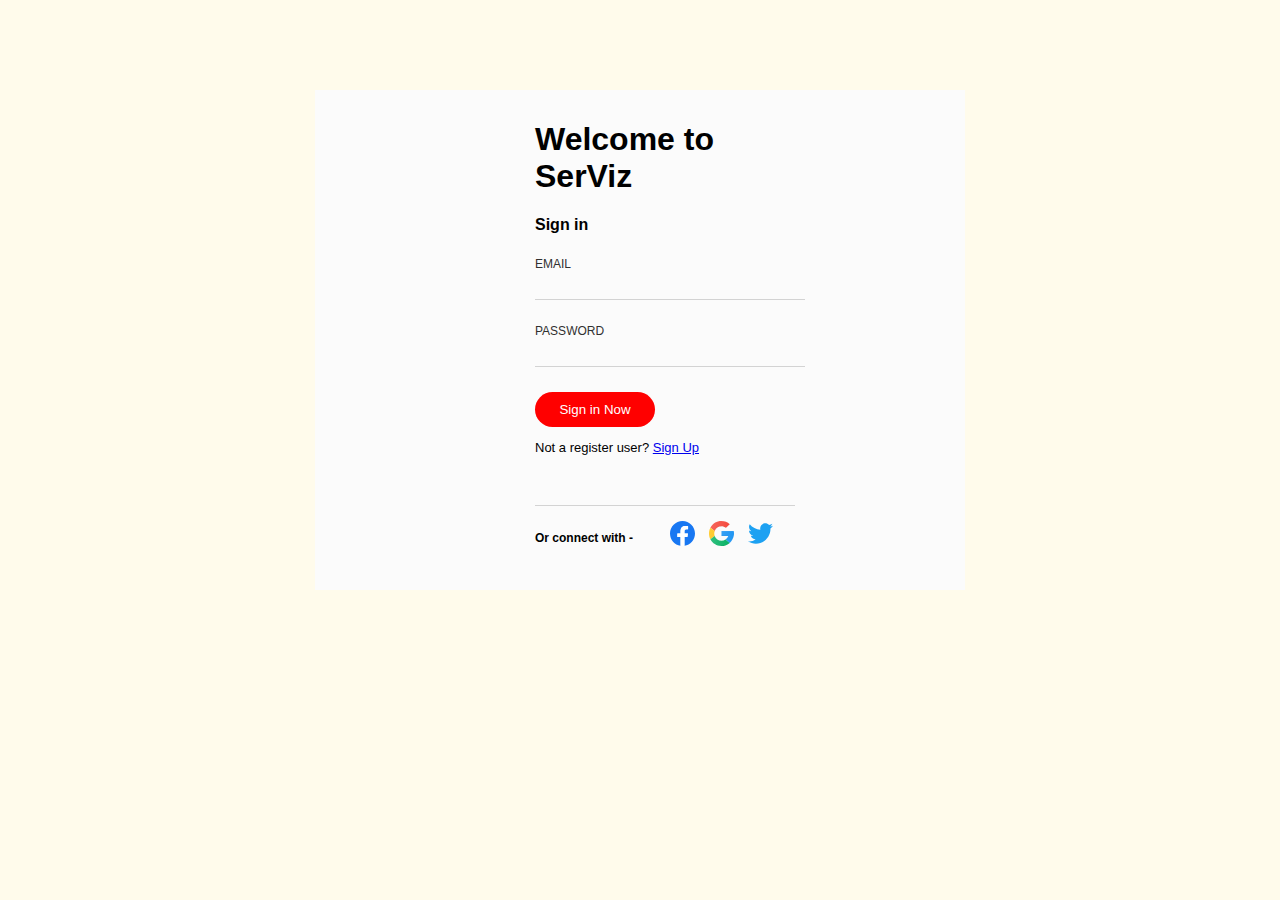
<file: index.html>
<!DOCTYPE html>
<html lang="en">
<head>
    <meta charset="UTF-8">
    <link rel="stylesheet" href="https://pro.fontawesome.com/releases/v5.10.0/css/all.css" integrity="sha384-AYmEC3Yw5cVb3ZcuHtOA93w35dYTsvhLPVnYs9eStHfGJvOvKxVfELGroGkvsg+p" crossorigin="anonymous"/>
    <title>Sign Up</title>
    <link rel="stylesheet" href="style_index.css">
</head>
<body>
    <div class="container">
        <div class="section1">
            <h1>Welcome to SerViz</h1>
            <h4>Sign in</h4>
            <form action="" method="get">
                <div class="formGroup">
                    <p><label for="email">Email</label></p>
                    <input type="email" id="email" name="email" required >
                </div>
                <div>
                    <p><label for="userNmae">Password</label></p>
                    <input type="password" id="password" required >
                </div>
                <button type="button" id="btn">Sign in Now</button>
                <p>Not a register user? <a href="signUp.html">Sign Up</a></p>
            </form>
            <div class="line"></div>  
            <div class="socialIcons">
               <h6><strong>Or connect with - </strong></h6>
               <div class="icon"><?xml version="1.0" ?><!DOCTYPE svg  PUBLIC '-//W3C//DTD SVG 1.1//EN'  'http://www.w3.org/Graphics/SVG/1.1/DTD/svg11.dtd'><svg height="100%" style="fill-rule:evenodd;clip-rule:evenodd;stroke-linejoin:round;stroke-miterlimit:2;" version="1.1" viewBox="0 0 512 512" width="100%" xml:space="preserve" xmlns="http://www.w3.org/2000/svg" xmlns:serif="http://www.serif.com/" xmlns:xlink="http://www.w3.org/1999/xlink"><g><path d="M512,256c0,-141.385 -114.615,-256 -256,-256c-141.385,0 -256,114.615 -256,256c0,127.777 93.616,233.685 216,252.89l0,-178.89l-65,0l0,-74l65,0l0,-56.4c0,-64.16 38.219,-99.6 96.695,-99.6c28.009,0 57.305,5 57.305,5l0,63l-32.281,0c-31.801,0 -41.719,19.733 -41.719,39.978l0,48.022l71,0l-11.35,74l-59.65,0l0,178.89c122.385,-19.205 216,-125.113 216,-252.89Z" style="fill:#1877f2;fill-rule:nonzero;"/><path d="M355.65,330l11.35,-74l-71,0l0,-48.022c0,-20.245 9.917,-39.978 41.719,-39.978l32.281,0l0,-63c0,0 -29.297,-5 -57.305,-5c-58.476,0 -96.695,35.44 -96.695,99.6l0,56.4l-65,0l0,74l65,0l0,178.89c13.033,2.045 26.392,3.11 40,3.11c13.608,0 26.966,-1.065 40,-3.11l0,-178.89l59.65,0Z" style="fill:#fff;fill-rule:nonzero;"/></g></svg></div>
               <div class="icon"><?xml version="1.0" ?><svg enable-background="new 0 0 24 24" id="Layer_1" version="1.1" viewBox="0 0 24 24" xml:space="preserve" xmlns="http://www.w3.org/2000/svg" xmlns:xlink="http://www.w3.org/1999/xlink"><g><path d="M12,5c1.6167603,0,3.1012573,0.5535278,4.2863159,1.4740601l3.637146-3.4699707   C17.8087769,1.1399536,15.0406494,0,12,0C7.392395,0,3.3966675,2.5999146,1.3858032,6.4098511l4.0444336,3.1929321   C6.4099731,6.9193726,8.977478,5,12,5z" fill="#F44336"/><path d="M23.8960571,13.5018311C23.9585571,13.0101929,24,12.508667,24,12   c0-0.8578491-0.093689-1.6931763-0.2647705-2.5H12v5h6.4862061c-0.5247192,1.3637695-1.4589844,2.5177612-2.6481934,3.319458   l4.0594482,3.204834C22.0493774,19.135437,23.5219727,16.4903564,23.8960571,13.5018311z" fill="#2196F3"/><path d="M5,12c0-0.8434448,0.1568604-1.6483765,0.4302368-2.3972168L1.3858032,6.4098511   C0.5043335,8.0800171,0,9.9801636,0,12c0,1.9972534,0.4950562,3.8763428,1.3582153,5.532959l4.0495605-3.1970215   C5.1484375,13.6044312,5,12.8204346,5,12z" fill="#FFC107"/><path d="M12,19c-3.0455322,0-5.6295776-1.9484863-6.5922241-4.6640625L1.3582153,17.532959   C3.3592529,21.3734741,7.369812,24,12,24c3.027771,0,5.7887573-1.1248169,7.8974609-2.975708l-4.0594482-3.204834   C14.7412109,18.5588989,13.4284058,19,12,19z" fill="#00B060"/><path d="M12,23.75c-3.5316772,0-6.7072754-1.4571533-8.9524536-3.7786865C5.2453613,22.4378052,8.4364624,24,12,24   c3.5305786,0,6.6952515-1.5313721,8.8881226-3.9592285C18.6495972,22.324646,15.4981079,23.75,12,23.75z" opacity="0.1"/><polygon opacity="0.1" points="12,14.25 12,14.5 18.4862061,14.5 18.587492,14.25  "/><path d="M23.9944458,12.1470337C23.9952393,12.0977783,24,12.0493774,24,12   c0-0.0139771-0.0021973-0.0274658-0.0022583-0.0414429C23.9970703,12.0215454,23.9938965,12.0838013,23.9944458,12.1470337z" fill="#E6E6E6"/><path d="M12,9.5v0.25h11.7855721c-0.0157471-0.0825195-0.0329475-0.1680908-0.0503426-0.25H12z" fill="#FFFFFF" opacity="0.2"/><linearGradient gradientUnits="userSpaceOnUse" id="SVGID_1_" x1="0" x2="24" y1="12" y2="12"><stop offset="0" style="stop-color:#FFFFFF;stop-opacity:0.2"/><stop offset="1" style="stop-color:#FFFFFF;stop-opacity:0"/></linearGradient><path d="M23.7352295,9.5H12v5h6.4862061C17.4775391,17.121582,14.9771729,19,12,19   c-3.8659668,0-7-3.1340332-7-7c0-3.8660278,3.1340332-7,7-7c1.4018555,0,2.6939087,0.4306641,3.7885132,1.140686   c0.1675415,0.1088867,0.3403931,0.2111206,0.4978027,0.333374l3.637146-3.4699707L19.8414307,2.940979   C17.7369385,1.1170654,15.00354,0,12,0C5.3725586,0,0,5.3725586,0,12c0,6.6273804,5.3725586,12,12,12   c6.1176758,0,11.1554565-4.5812378,11.8960571-10.4981689C23.9585571,13.0101929,24,12.508667,24,12   C24,11.1421509,23.906311,10.3068237,23.7352295,9.5z" fill="url(#SVGID_1_)"/><path d="M15.7885132,5.890686C14.6939087,5.1806641,13.4018555,4.75,12,4.75c-3.8659668,0-7,3.1339722-7,7   c0,0.0421753,0.0005674,0.0751343,0.0012999,0.1171875C5.0687437,8.0595093,8.1762085,5,12,5   c1.4018555,0,2.6939087,0.4306641,3.7885132,1.140686c0.1675415,0.1088867,0.3403931,0.2111206,0.4978027,0.333374   l3.637146-3.4699707l-3.637146,3.2199707C16.1289062,6.1018066,15.9560547,5.9995728,15.7885132,5.890686z" opacity="0.1"/><path d="M12,0.25c2.9750366,0,5.6829224,1.0983887,7.7792969,2.8916016l0.144165-0.1375122   l-0.110014-0.0958166C17.7089558,1.0843592,15.00354,0,12,0C5.3725586,0,0,5.3725586,0,12   c0,0.0421753,0.0058594,0.0828857,0.0062866,0.125C0.0740356,5.5558472,5.4147339,0.25,12,0.25z" fill="#FFFFFF" opacity="0.2"/></g><g/><g/><g/><g/><g/><g/><g/><g/><g/><g/><g/><g/><g/><g/><g/></svg></div>
               <div class="icon"><?xml version="1.0" ?><!DOCTYPE svg  PUBLIC '-//W3C//DTD SVG 1.1//EN'  'http://www.w3.org/Graphics/SVG/1.1/DTD/svg11.dtd'><svg height="100%" style="fill-rule:evenodd;clip-rule:evenodd;stroke-linejoin:round;stroke-miterlimit:2;" version="1.1" viewBox="0 0 512 512" width="100%" xml:space="preserve" xmlns="http://www.w3.org/2000/svg" xmlns:serif="http://www.serif.com/" xmlns:xlink="http://www.w3.org/1999/xlink"><rect height="400" style="fill:none;" width="400" x="56" y="56"/><path d="M161.014,464.013c193.208,0 298.885,-160.071 298.885,-298.885c0,-4.546 0,-9.072 -0.307,-13.578c20.558,-14.871 38.305,-33.282 52.408,-54.374c-19.171,8.495 -39.51,14.065 -60.334,16.527c21.924,-13.124 38.343,-33.782 46.182,-58.102c-20.619,12.235 -43.18,20.859 -66.703,25.498c-19.862,-21.121 -47.602,-33.112 -76.593,-33.112c-57.682,0 -105.145,47.464 -105.145,105.144c0,8.002 0.914,15.979 2.722,23.773c-84.418,-4.231 -163.18,-44.161 -216.494,-109.752c-27.724,47.726 -13.379,109.576 32.522,140.226c-16.715,-0.495 -33.071,-5.005 -47.677,-13.148l0,1.331c0.014,49.814 35.447,93.111 84.275,102.974c-15.464,4.217 -31.693,4.833 -47.431,1.802c13.727,42.685 53.311,72.108 98.14,72.95c-37.19,29.227 -83.157,45.103 -130.458,45.056c-8.358,-0.016 -16.708,-0.522 -25.006,-1.516c48.034,30.825 103.94,47.18 161.014,47.104" style="fill:#1da1f2;fill-rule:nonzero;"/></svg></div>
            </div>
        </div>
    </div>
</body>
</html>
</file>
<file: style_index.css>
body{
    margin: 0px;
    padding: 0px;
    box-sizing: border-box;
    font-family: sans-serif;
    background-color: #FFFBEB;
    background-size: cover;
    background-attachment: fixed;
}
.container{
    justify-content: center;
    align-items: center;
    margin: 0 auto;
    max-width: 650px;
    height: 500px;
    margin-top: 90px;
    background-color: #FBFBFB;
    display: flex;
}
.section1{
    width: 40%;
    padding-left: 50px;
}
label{
    text-transform: uppercase;
    font-size: 12px;
    color: rgb(48, 48, 48);
}
input{
    border: none;
    width: 100%;
    border-bottom: 1px solid lightgray;
    background-color: #FBFBFB;
    position: relative;
    top: -10px;
    padding: 5px;
}
input:focus {
    outline: none;
    border-bottom: 1px solid red;
    font-size: 14px;
    font-weight: bold;
}
#password:focus{
    color: red;
    font-size: 16px;
    font-weight: bold;
}
#btn{
    border: none;
    background-color: red;
    border-radius: 20px;
    padding: 10px;
    color: white;
    width: 120px;
    margin-top: 15px;
}
p{
    font-size: small;
}
.line{
    border-bottom: 1px solid lightgray;
    width: 100%;
    margin-top: 50px;
}
.socialIcons{
    display: flex;
    margin-top: 5px;
}
.icon{
    margin: 10px 7px;
    position: relative;
    left: 30px;
    width: 25px;
    height: 25px;
    border-radius: 55px;
    
    font-size: 12px;
    line-height: 25px;
}

h6{
    position:relative;
    top: -8px;
    font-size: 12px;
}
.icon:hover, #btn:hover{
    box-shadow: 0 0 25px rgba(247, 243, 243, 0.936);
    background-color: rgb(244, 231, 235);
}
</file>
